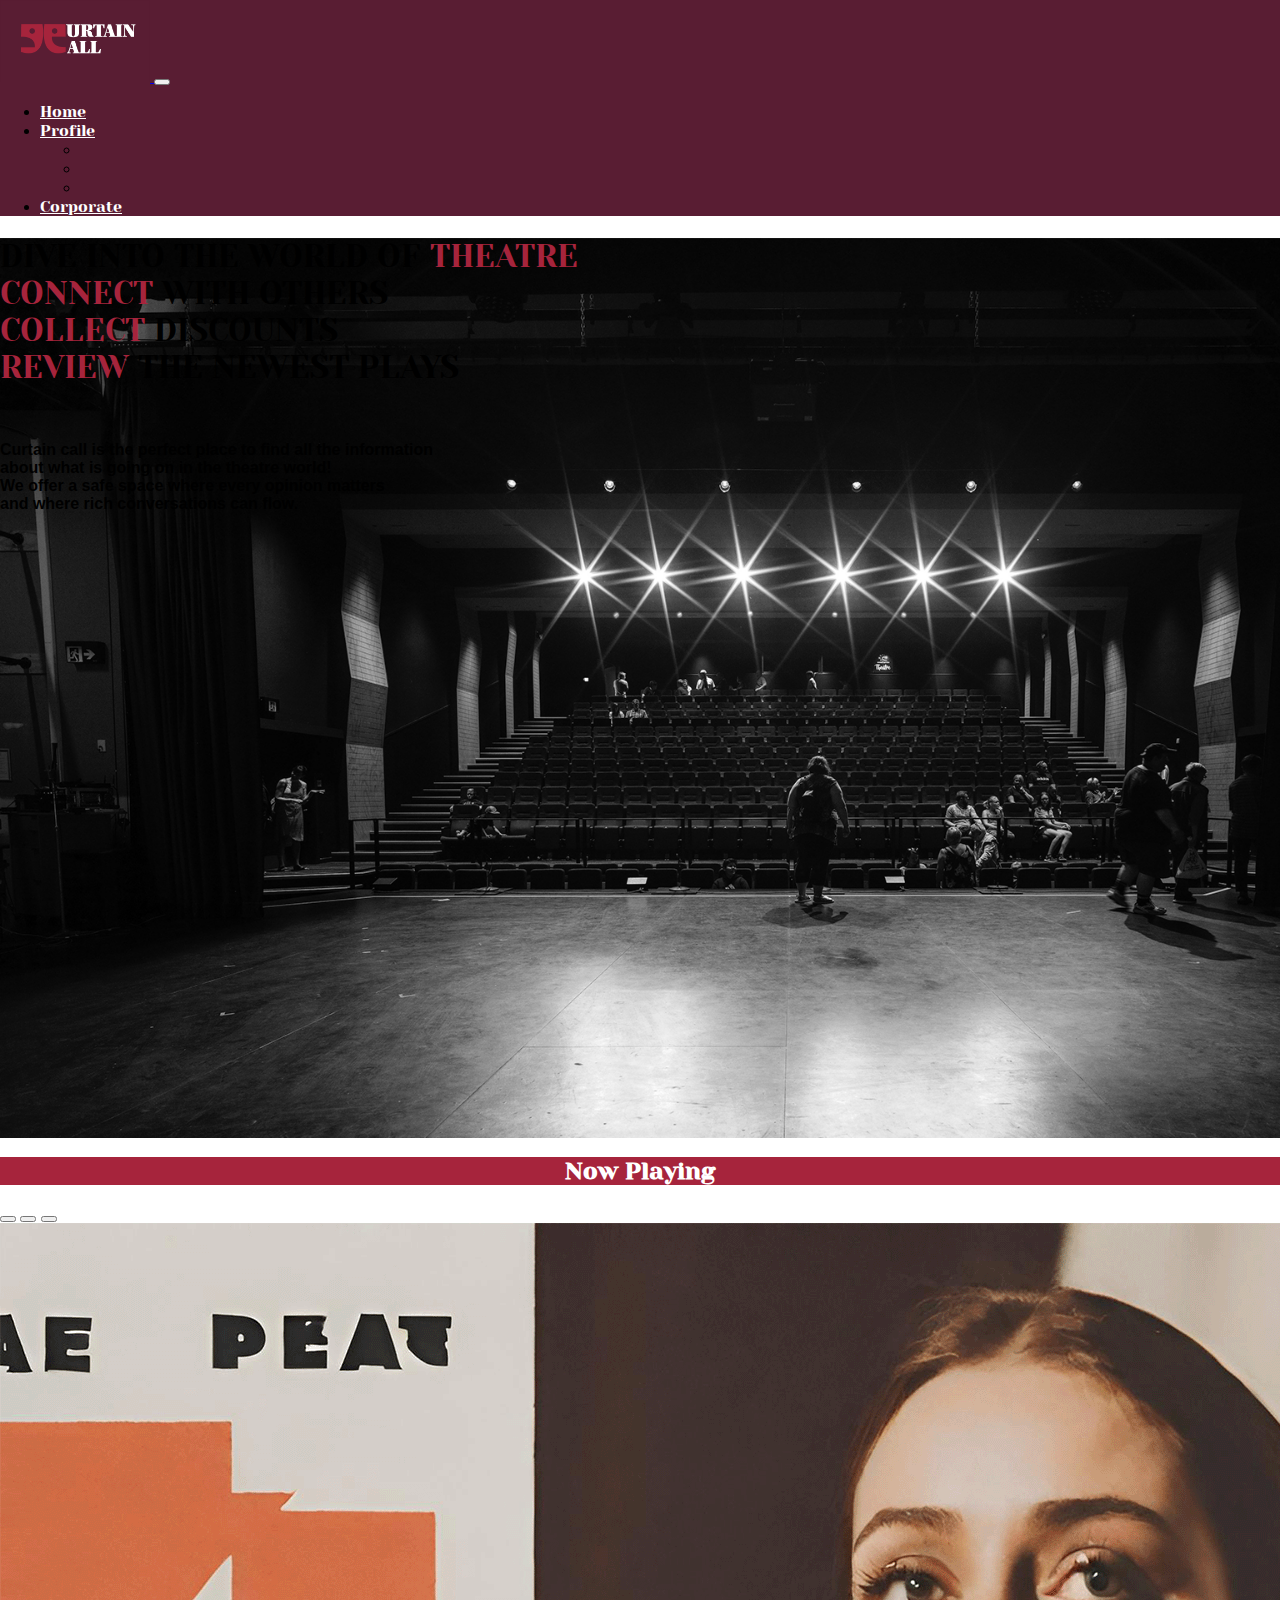
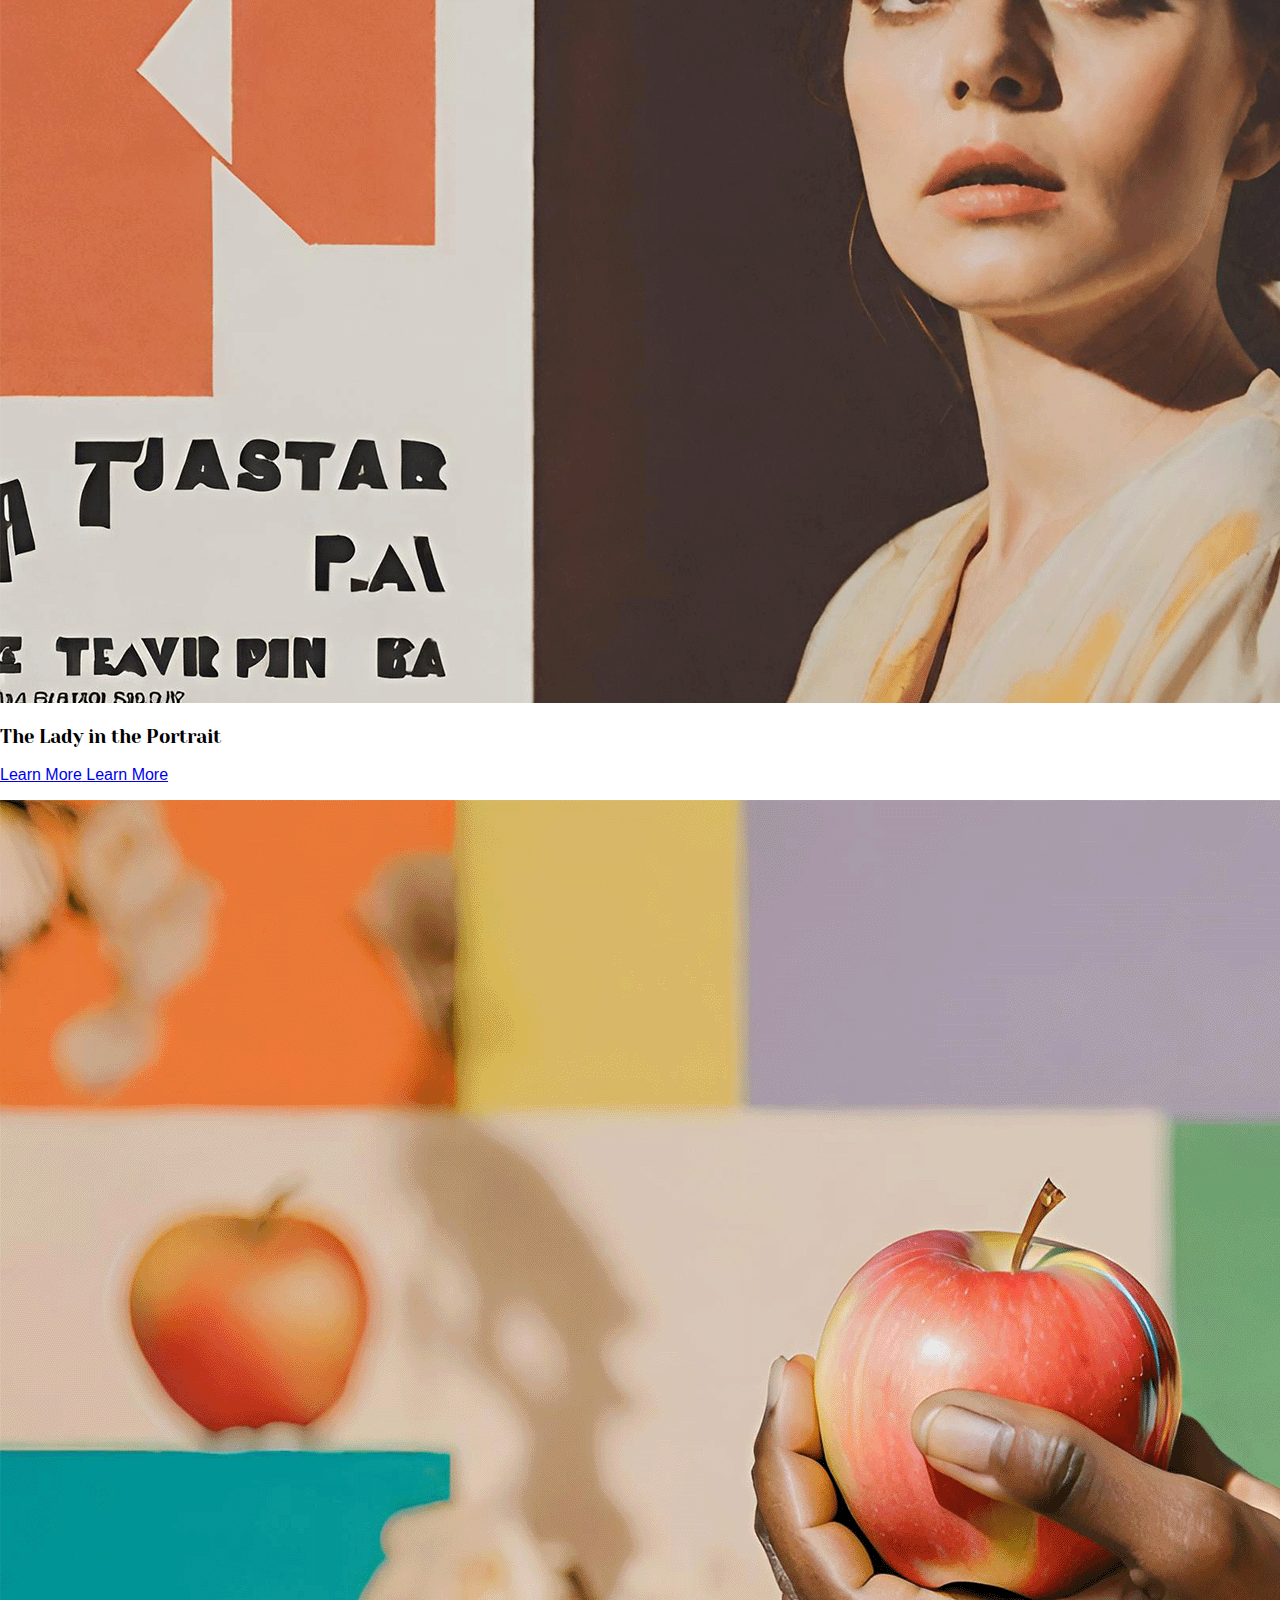
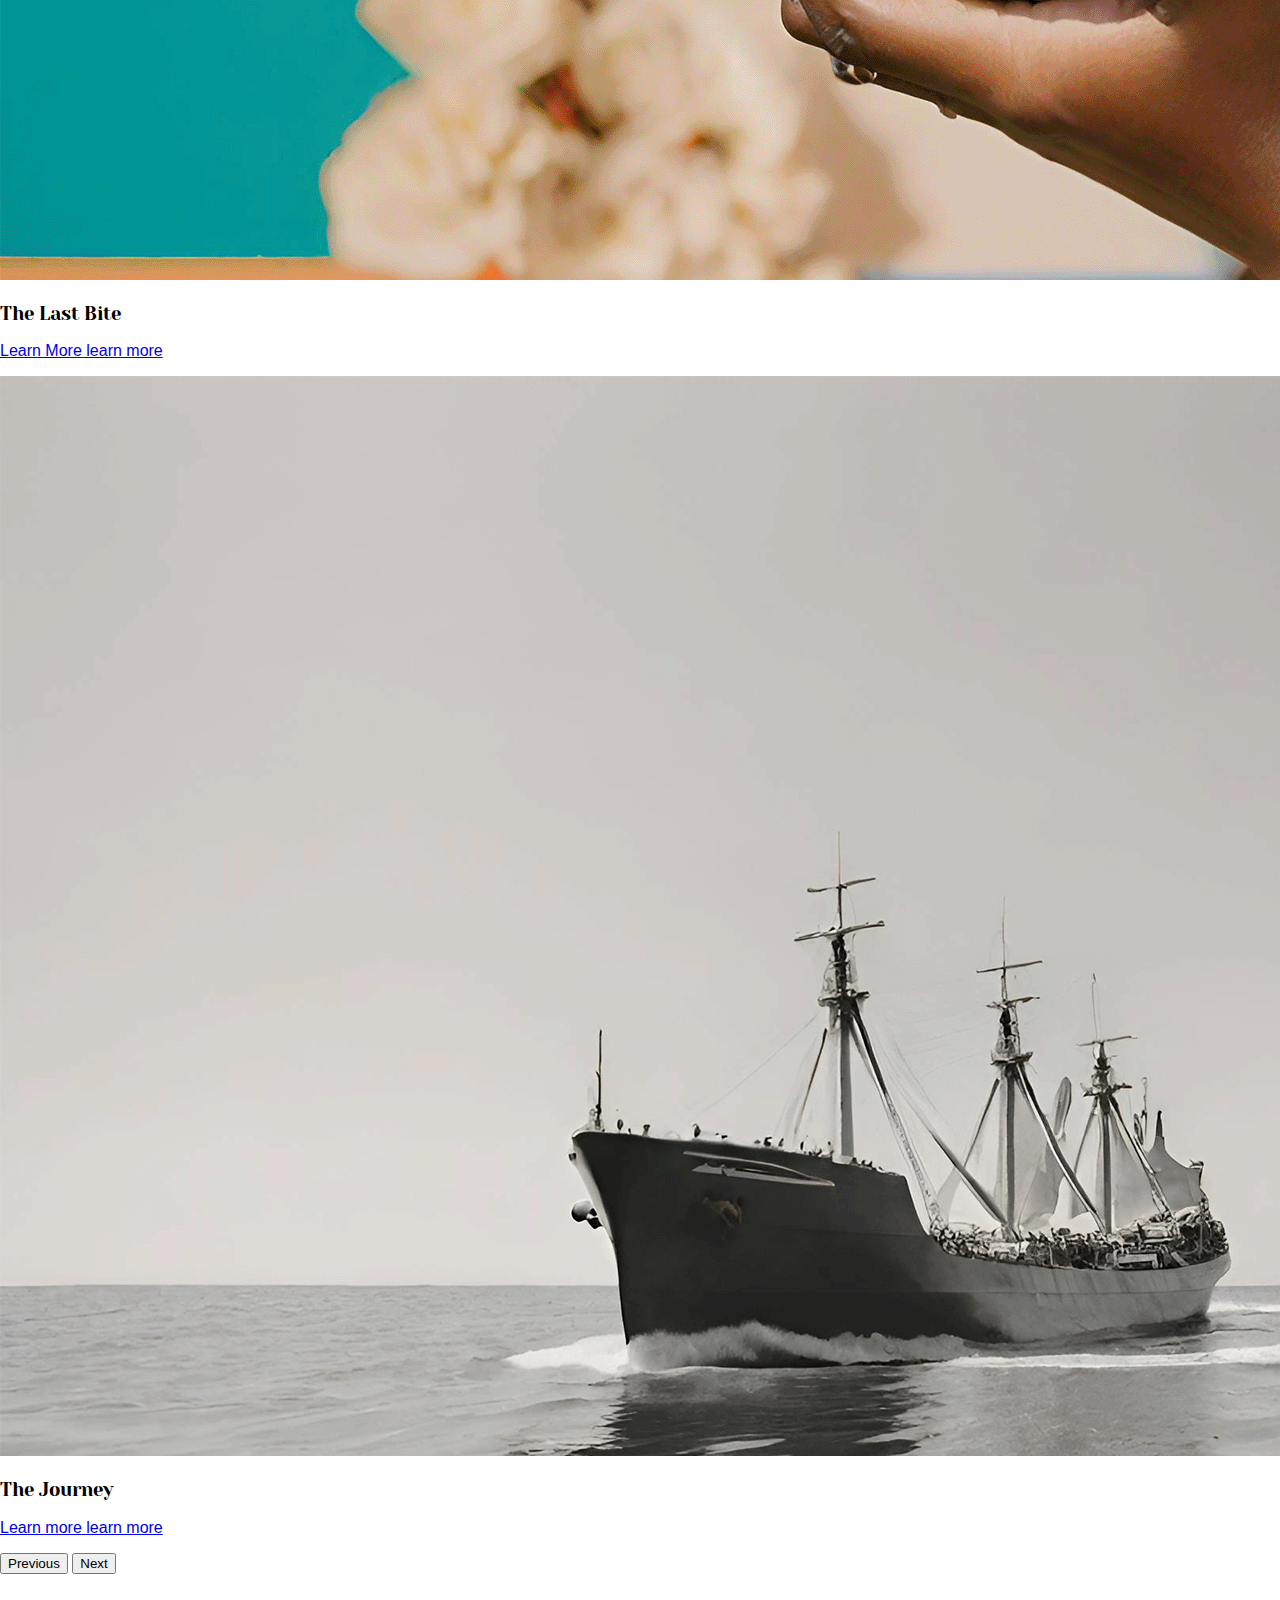
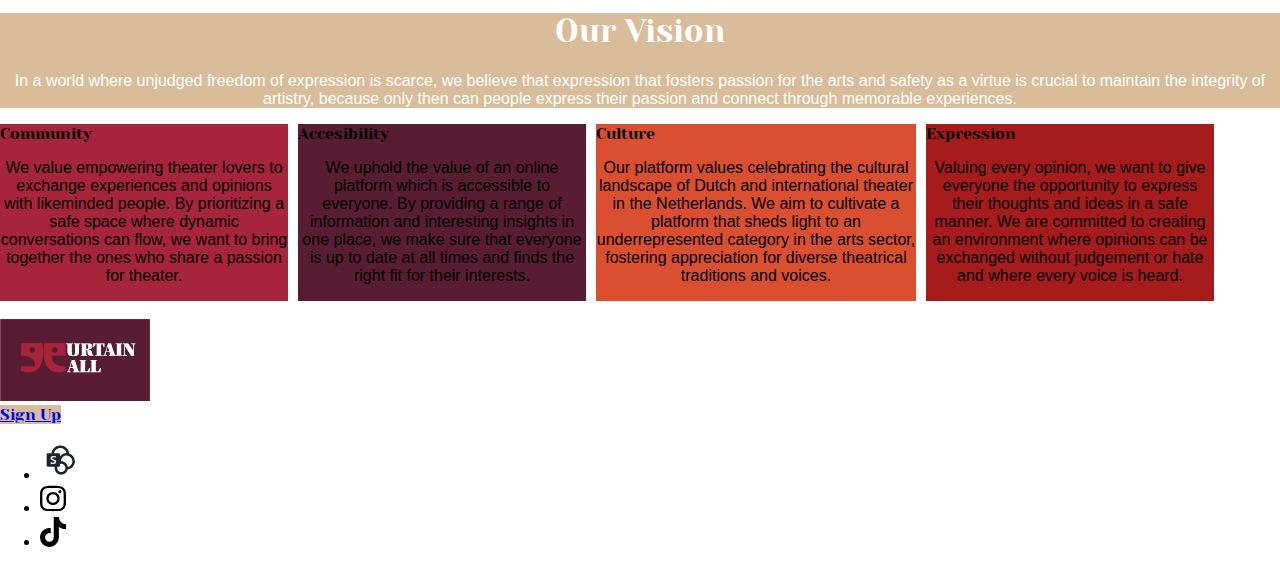
<file: index.html>
<!doctype html>
<html lang="en" class="h-100">
  <head>
    <meta charset="utf-8">
    <meta name="viewport" content="width=device-width, initial-scale=1">
	  
	 <!-- fond for headlines-->
	 	 <link rel="preconnect" href="https://fonts.googleapis.com">
		<link rel="preconnect" href="https://fonts.gstatic.com" crossorigin>
		<link href="https://fonts.googleapis.com/css2?family=Yeseva+One&display=swap" rel="stylesheet">

    <!-- Bootstrap CSS -->
    <link href="https://cdn.jsdelivr.net/npm/bootstrap@5.2.3/dist/css/bootstrap.min.css" rel="stylesheet" integrity="sha384-rbsA2VBKQhggwzxH7pPCaAqO46MgnOM80zW1RWuH61DGLwZJEdK2Kadq2F9CUG65" crossorigin="anonymous">

    <!-- Own Styles -->
    <link rel="stylesheet" href="css/styles.css">

    <!-- Bootstrap Javascript -->
    <script src="https://cdn.jsdelivr.net/npm/bootstrap@5.2.3/dist/js/bootstrap.bundle.min.js" integrity="sha384-kenU1KFdBIe4zVF0s0G1M5b4hcpxyD9F7jL+jjXkk+Q2h455rYXK/7HAuoJl+0I4" crossorigin="anonymous"></script>

    <title>Curtain Call &mdash; Landing Page</title>
	  
  </head>
  <body class="h-100 d-flex flex-column">

    <!-- start Navigation bar -->
    <nav class="navbar navbar-expand-lg navbar-light">
      <div class="container-fluid">
        <a class="navbar-brand" href= "index.html">
        <img src= "images/logobig.png" width="150" alt="Curtain Call Logo">
        </a>
        <button class="navbar-toggler" type="button" data-bs-toggle="collapse" data-bs-target="#navbarSupportedContent" aria-controls="navbarSupportedContent" aria-expanded="false" aria-label="Toggle navigation">
          <span class="navbar-toggler-icon"></span>
        </button>
        <div class="collapse navbar-collapse" id="navbarSupportedContent">
          <ul class="navbar-nav ms-auto mb-2 mb-lg-0">
            <li class="nav-item">
              <a class="nav-link active yeseva-one-regular colorwhite" aria-current="page" href="index.html">Home</a>
            </li>
			  <li class="nav-item dropdown">
          <a class="nav-link dropdown-toggle yeseva-one-regular colorwhite" href="profile.html" role="button" data-bs-toggle="dropdown" aria-expanded="false">
            Profile
          </a>
          <ul class="dropdown-menu">
            <li><a class="dropdown-item yeseva-one-regular color2" href="profile.html">Profile</a></li>
            <li><a class="dropdown-item yeseva-one-regular color2" href="chat.html">Chat</a></li>
			<li><a class="dropdown-item yeseva-one-regular color2" href= "informational.html">Now Playing</a></li>  
			   </ul>
        	</li>
            <li class="nav-item">
				<a class="nav-link yeseva-one-regular colorwhite" href="corporate.html">Corporate</a>
				
		    </li>
          </ul>
        </div>
      </div>
  </nav>
    <!-- End of navigation bar -->
	
	
	
   <!-- Start of hero section -->
    <header class="container-fluid text-light herosection">
    <div class="row h-100">
		
        <div class="col-md-10 col-lg-10 me-auto my-auto">
			<h1 class= "yeseva-one-regular textalignleft">   
	DIVE INTO THE WORLD OF <span style="color: #A6243C">THEATRE</span><br>
<span style="color: #A6243C">CONNECT</span> WITH OTHERS<br>
<span style="color: #A6243C">COLLECT</span> DISCOUNTS<br>
<span style="color: #A6243C">REVIEW</span> THE NEWEST PLAYS </h1>
<br>
			
<p class= "textalignleft textsize" > Curtain call is the perfect place to find all the information <br>
about what is going on in the theatre world!&nbsp;<br>
We offer a safe space where every opinion matters <br>
	and where rich conversations can flow.&nbsp;<br>
	<br></p>
      </div>
      </div>
    </header>

    <!-- End of hero section -->
	

	
	
	<div class="container backgroundcolor1">
		  <div class="row col-lg-12 col-12 align-content-between">
				  <h2 class="aclonica-h3 align-content-center yeseva-one-regular textcolorwhite textaligncenter textsize"> Now Playing </h2>
			  </div>
		  </div>
	
	 
    <!-- Start of carrousel, adapted from https://getbootstrap.com/docs/5.1/components/carousel/ -->
    <section class="container p-0">
      <div id="myCarousel" class="carousel slide" data-bs-ride="carousel">
        <div class="carousel-indicators">
          <button type="button" data-bs-target="#myCarousel" data-bs-slide-to="0" class="active" aria-current="true" aria-label="Slide 1"></button>
          <button type="button" data-bs-target="#myCarousel" data-bs-slide-to="1" aria-label="Slide 2"></button>
          <button type="button" data-bs-target="#myCarousel" data-bs-slide-to="2" aria-label="Slide 3"></button>
        </div>
        <div class="carousel-inner">
          <div class="carousel-item active">
            <img src="images/theatrecarrousel1.png" class="d-block mx-auto w-100" alt="The Lady in the Portrait">
            <div class="carousel-caption">
              <h3 class="d-none d-md-block yeseva-one-regular">The Lady in the Portrait&nbsp;</h3>
              <p>
                <a href= "informational.html" class="btn btn-outline-light my-md-2">Learn More<span class="d-inline d-md-none"> Learn More</span></a>
              </p>
            </div>
          </div>
          <div class="carousel-item">
            <img src= "images/theatercarousel2.png" class="d-block mx-auto w-100" alt="The Last Bite">
            <div class="carousel-caption">
              <h3 class="d-none d-md-block yeseva-one-regular">The Last Bite</h3>
              <p>
                <a href= "informational.html" class="btn btn-outline-light my-md-2">Learn More<span class="d-inline d-md-none"> learn more</span></a>
              </p>
            </div>
          </div>
          <div class="carousel-item">
            <img src= "images/theatercarousel3.png" class="d-block mx-auto w-100" alt="The Journey">
            <div class="carousel-caption">
              <h3 class="d-none d-md-block yeseva-one-regular">The Journey</h3>
              <p>
                <a href= "informational.html" class="btn btn-outline-light my-md-2">Learn more<span class="d-inline d-md-none"> learn more</span></a>
              </p>
            </div>
          </div>
        </div>
        <button class="carousel-control-prev" type="button" data-bs-target="#myCarousel" data-bs-slide="prev">
          <span class="carousel-control-prev-icon" aria-hidden="true"></span>
          <span class="visually-hidden">Previous</span>
        </button>
        <button class="carousel-control-next" type="button" data-bs-target="#myCarousel" data-bs-slide="next">
          <span class="carousel-control-next-icon" aria-hidden="true"></span>
          <span class="visually-hidden">Next</span>
        </button>
      </div>
    </section>
    <!-- End of carrousel -->

	<br>
	
	
<!-- start of vision -->
	<main class="container col-lg-12 col-md-12 col-12">
  <div class="p-4 p-md-5 mb-4 rounded custom-container-bg backgroundcolor3">
    <div class="col-md-8 mx-auto">
      <h1 class="display-4 custom-text-color yeseva-one-regular centretext textcolorwhite">Our Vision</h1>
      <p class="lead my-3 centretext textcolorwhite">In a world where unjudged freedom of expression is scarce, we believe that expression that fosters passion for the arts and safety as a virtue is crucial to maintain the integrity of artistry, because only then can people express their passion and connect through memorable experiences. </p>
    </div>
  </div>
			  
<!-- end of vision -->			  
			  
	
	
<!-- start of Values -->
		
<div class= "row mx-auto">
<div class ="card-container mx-auto">	
<div class="card text-bg-primary mb-3 backgroundcolor1" style="max-width: 18rem;">
  <div class="card-header yeseva-one-regular backgroundcolor1">Community</div>
  <div class="card-body backgroundcolor1">
    <p class="card-text centretext">We value empowering theater lovers to exchange experiences and opinions with likeminded people. By prioritizing a safe space where dynamic conversations can flow, we want to bring together the ones who share a passion for theater.</p>
	</div>
</div>
<div class="card text-bg-secondary mb-3 backgroundcolor2" style="max-width: 18rem;">
  <div class="card-header yeseva-one-regular backgroundcolor2">Accesibility</div>
  <div class="card-body backgroundcolor2">
    <p class="card-text centretext">We uphold the value of an online platform which is accessible to everyone. By providing a range of information and interesting insights in one place, we make sure that everyone is up to date at all times and finds the right fit for their interests.</p>
  </div>
</div>
<div class="card text-bg-success mb-3 backgroundcolor4" style="max-width: 20rem;">
  <div class="card-header yeseva-one-regular backgroundcolor4">Culture</div>
  <div class="card-body backgroundcolor4">
    <p class="card-text centretext">Our platform values celebrating the cultural landscape of Dutch and international theater in the Netherlands. We aim to cultivate a platform that sheds light to an underrepresented category in the arts sector, fostering appreciation for diverse theatrical traditions and voices.</p>
  </div>
</div>
<div class="card text-bg-danger mb-3 backgroundcolor5" style="max-width: 18rem;">
  <div class="card-header yeseva-one-regular backgroundcolor5">Expression</div>
  <div class="card-body backgroundcolor5">
    <p class="card-text centretext">Valuing every opinion, we want to give everyone the opportunity to express their thoughts and ideas in a safe manner. We are committed to creating an environment where opinions can be exchanged without judgement or hate and where every voice is heard.</p>
  </div>
	</div>
		</div>
	</div>
<!-- end of values-->


<br>
		</main>
		
<!-- A footer with socials -->
    <footer class="shadow-lg mt-auto py-4 bg-body footercolor container-fluid">
      <div class="container d-flex justify-content-between align-items-center">
       	 <img src= "images/logobig.png" width="150" alt="Curtain Call Logo">
	
			<div class="d-grid gap-2 d-md-flex signupbutton">
			<a href="profile.html" class="btn btn-secondary backgroundcolor3 yeseva-one-regular" tabindex="-1" role="button">Sign Up</a>
				</div>
				
        <ul class="list-unstyled d-flex align-items-center opacity-100">

          <li>
            <a href="https://edubuas.sharepoint.com/:u:/r/teams/BrandDevelopment63/SitePages/CollabHome.aspx?csf=1&web=1&share=EftxpCf3oV5Lsox6G2ebNEUBhnBgPvCFmPnzCgObrO5xLg&e=sQX7Iv" target="_blank">
              <img class="m-2" src= "images/sharepoint.svg" alt="Follow us on YouTube" width="40">
            </a>
          </li>
          <li>
            <a href="https://www.instagram.com/curtaincall_web?igsh=MThmZjIyaHlqbmw3aw%3D%3D&utm_source=qr" target="_blank">
              <img class="m-2" src="images/instagram.svg" alt="Follow us on Instagram" width="26">
            </a>
          </li>
          <li>
            <a href="https://www.tiktok.com/@curtaincall_web?_t=8l24Fewoeye&_r=1" target="_blank">
              <img class="m-2" src="images/tiktok.svg" alt="Follow us on TikTok" width="26">
            </a>
          </li>
        </ul>
      </div>
    </footer>
    <!-- End of the footer -->
	
	</body>
</html>
</file>
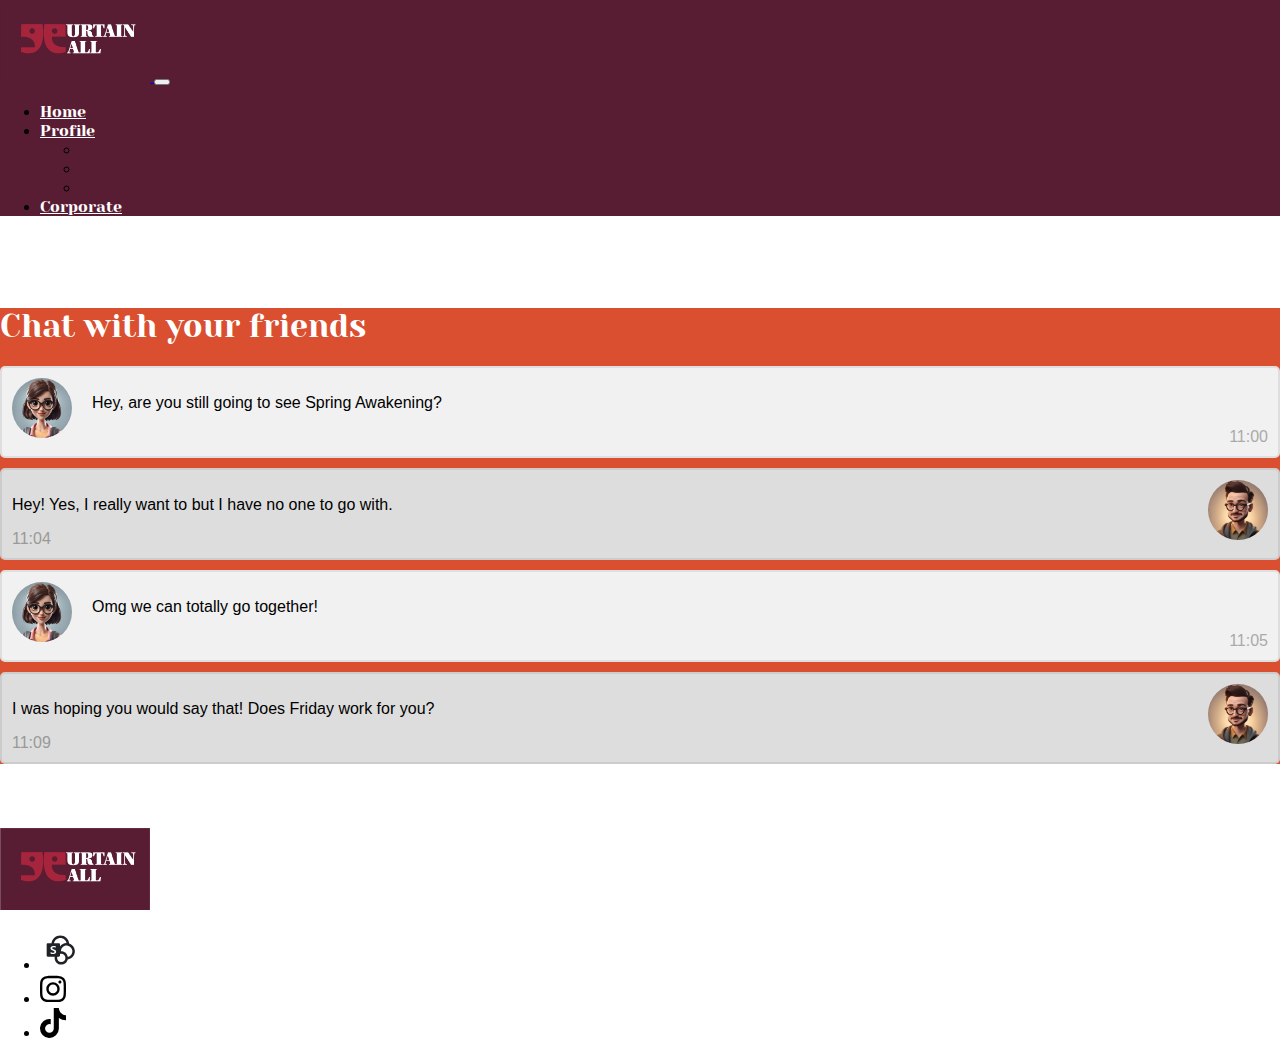
<file: chat.html>
<!doctype html>
<html lang="en" class="h-100">
  <head>
    <meta charset="utf-8">
    <meta name="viewport" content="width=device-width, initial-scale=1">

    <!-- Bootstrap CSS -->
    <link href="https://cdn.jsdelivr.net/npm/bootstrap@5.2.3/dist/css/bootstrap.min.css" rel="stylesheet" integrity="sha384-rbsA2VBKQhggwzxH7pPCaAqO46MgnOM80zW1RWuH61DGLwZJEdK2Kadq2F9CUG65" crossorigin="anonymous">

    <!-- Own Styles -->
    <link rel="stylesheet" href="css/styles.css">
	  
	<!-- fond for headlines-->
	 	 <link rel="preconnect" href="https://fonts.googleapis.com">
		<link rel="preconnect" href="https://fonts.gstatic.com" crossorigin>
		<link href="https://fonts.googleapis.com/css2?family=Yeseva+One&display=swap" rel="stylesheet">  

    <!-- Bootstrap Javascript -->
    <script src="https://cdn.jsdelivr.net/npm/bootstrap@5.2.3/dist/js/bootstrap.bundle.min.js" integrity="sha384-kenU1KFdBIe4zVF0s0G1M5b4hcpxyD9F7jL+jjXkk+Q2h455rYXK/7HAuoJl+0I4" crossorigin="anonymous"></script>

    <title>Chat</title>

    <!-- Google Analytics code goes just below here (check PRJ4 Guide for details) -->

    <!-- End of Google Analytics code -->

  </head>
  <body class="h-100 d-flex flex-column">

 <!-- start Navigation bar -->
    <nav class="navbar navbar-expand-lg navbar-light">
      <div class="container-fluid">
        <a class="navbar-brand" href= "index.html">
        <img src= "images/logobig.png" width="150" alt="Curtain Call Logo">
        </a>
        <button class="navbar-toggler" type="button" data-bs-toggle="collapse" data-bs-target="#navbarSupportedContent" aria-controls="navbarSupportedContent" aria-expanded="false" aria-label="Toggle navigation">
          <span class="navbar-toggler-icon"></span>
        </button>
        <div class="collapse navbar-collapse" id="navbarSupportedContent">
          <ul class="navbar-nav ms-auto mb-2 mb-lg-0">
            <li class="nav-item">
              <a class="nav-link active yeseva-one-regular colorwhite" aria-current="page" href="index.html">Home</a>
            </li>
			  <li class="nav-item dropdown">
          <a class="nav-link dropdown-toggle yeseva-one-regular colorwhite" href="profile.html" role="button" data-bs-toggle="dropdown" aria-expanded="false">
            Profile
          </a>
          <ul class="dropdown-menu">
            <li><a class="dropdown-item yeseva-one-regular color2" href="profile.html">Profile</a></li>
            <li><a class="dropdown-item yeseva-one-regular color2" href="chat.html">Chat</a></li>
			<li><a class="dropdown-item yeseva-one-regular color2" href= "informational.html">Now Playing</a></li>  
			   </ul>
        	</li>
            <li class="nav-item">
				<a class="nav-link yeseva-one-regular colorwhite" href="corporate.html">Corporate</a>
				
		    </li>
          </ul>
        </div>
      </div>
  </nav>
    <!-- End of navigation bar -->
	  
	
	<br>
	<br>
	<br>
	
	<!-- start column -->
	
	<main class="container-fluid col-lg-12 col-md-12 col-12">
  <div class="p-4 p-md-5 mb-4 rounded custom-container-bg backgroundcolor4">
    <div class="col-md-8 px-0 align-self-md-center align-content-lg-center">
      <h1 class="display-4 yeseva-one-regular textcolorwhite">Chat with your friends</h1>
      
		<div class="chatcontainer">
  <img src= "images/avatar 1.jpeg" alt="Avatargirl">
  <p>Hey, are you still going to see Spring Awakening?</p>
  <span class="time-right">11:00</span>
</div>

<div class="chatcontainer darker">
  <img src= "images/avatar 2.jpeg" alt="Avatarboy" class="right">
  <p>Hey! Yes, I really want to but I have no one to go with.</p>
  <span class="time-left">11:04</span>
</div>

<div class="chatcontainer">
  <img src= "images/avatar 1.jpeg" alt="Avatargirl">
  <p>Omg we can totally go together! </p>
  <span class="time-right">11:05</span>
</div>

<div class="chatcontainer darker">
  <img src="images/avatar 2.jpeg" alt="Avatarboy" class="right">
  <p>I was hoping you would say that! Does Friday work for you?</p>
  <span class="time-left">11:09</span>
</div>
    </div>
  </div>
	  </main>
		
	<!-- end column -->
	
	<br>
	<br>
	<br>
  <!-- A footer with socials -->
    <footer class="shadow-lg mt-auto py-4 bg-body footercolor container-fluid">
      <div class="container d-flex justify-content-between align-items-center">
       	 <img src= "images/logobig.png" width="150" alt="Curtain Call Logo">
	
				
        <ul class="list-unstyled d-flex align-items-center opacity-100">

          <li>
            <a href="https://edubuas.sharepoint.com/:u:/r/teams/BrandDevelopment63/SitePages/CollabHome.aspx?csf=1&web=1&share=EftxpCf3oV5Lsox6G2ebNEUBhnBgPvCFmPnzCgObrO5xLg&e=sQX7Iv" target="_blank">
              <img class="m-2" src= "images/sharepoint.svg" alt="Follow us on YouTube" width="40">
            </a>
          </li>
          <li>
            <a href="https://www.instagram.com/curtaincall_web?igsh=MThmZjIyaHlqbmw3aw%3D%3D&utm_source=qr" target="_blank">
              <img class="m-2" src="images/instagram.svg" alt="Follow us on Instagram" width="26">
            </a>
          </li>
          <li>
            <a href="https://www.tiktok.com/@curtaincall_web?_t=8l24Fewoeye&_r=1" target="_blank">
              <img class="m-2" src="images/tiktok.svg" alt="Follow us on TikTok" width="26">
            </a>
          </li>
        </ul>
      </div>
    </footer>
    <!-- End of the footer -->

  </body>
</html>
</file>
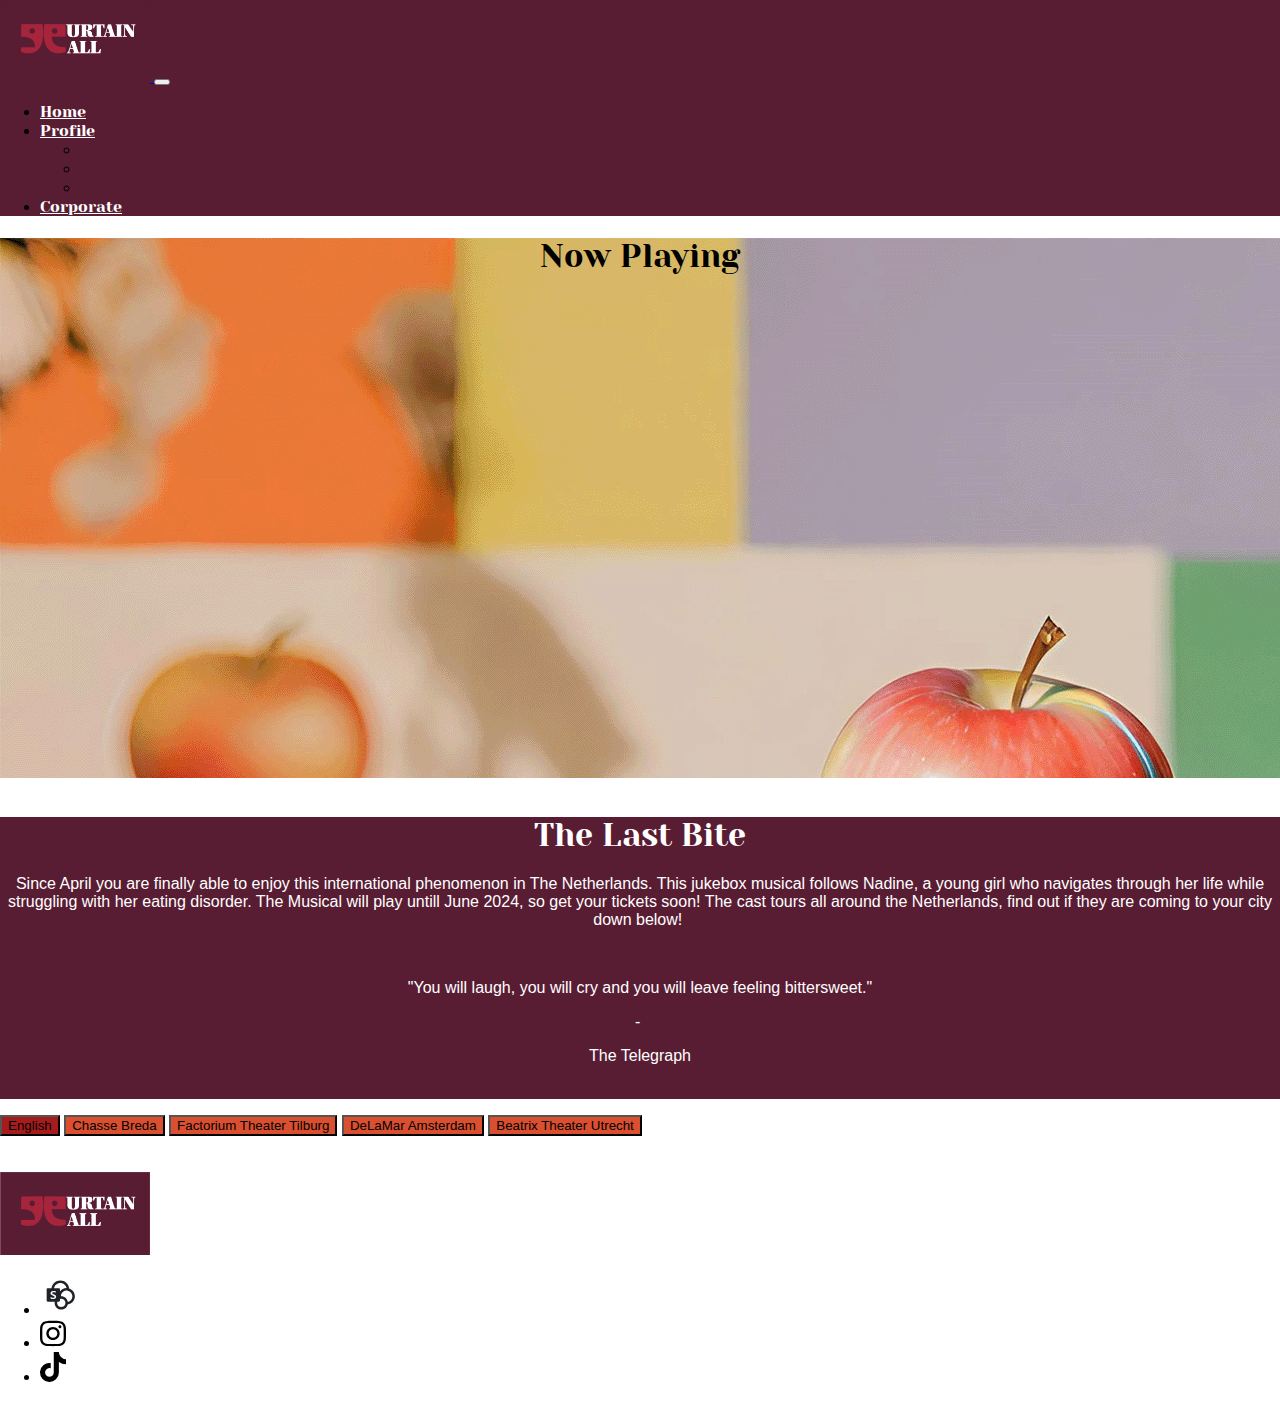
<file: informational.html>
<!doctype html>
<html lang="en" class="h-100">
  <head>
    <meta charset="utf-8">
    <meta name="viewport" content="width=device-width, initial-scale=1">

    <!-- Bootstrap CSS -->
    <link href="https://cdn.jsdelivr.net/npm/bootstrap@5.2.3/dist/css/bootstrap.min.css" rel="stylesheet" integrity="sha384-rbsA2VBKQhggwzxH7pPCaAqO46MgnOM80zW1RWuH61DGLwZJEdK2Kadq2F9CUG65" crossorigin="anonymous">

    <!-- Own Styles -->
    <link rel="stylesheet" href="css/styles.css">
	  
	<!-- fond for headlines-->
	 	 <link rel="preconnect" href="https://fonts.googleapis.com">
		<link rel="preconnect" href="https://fonts.gstatic.com" crossorigin>
		<link href="https://fonts.googleapis.com/css2?family=Yeseva+One&display=swap" rel="stylesheet">
  

    <!-- Bootstrap Javascript -->
    <script src="https://cdn.jsdelivr.net/npm/bootstrap@5.2.3/dist/js/bootstrap.bundle.min.js" integrity="sha384-kenU1KFdBIe4zVF0s0G1M5b4hcpxyD9F7jL+jjXkk+Q2h455rYXK/7HAuoJl+0I4" crossorigin="anonymous"></script>

    <title>Now Playing Information</title>

    <!-- Google Analytics code goes just below here (check PRJ4 Guide for details) -->

    <!-- End of Google Analytics code -->

  </head>
  <body class="h-100 d-flex flex-column">

      <!-- start Navigation bar -->
    <nav class="navbar navbar-expand-lg navbar-light">
      <div class="container-fluid">
        <a class="navbar-brand" href= "index.html">
        <img src= "images/logobig.png" width="150" alt="Curtain Call Logo">
        </a>
        <button class="navbar-toggler" type="button" data-bs-toggle="collapse" data-bs-target="#navbarSupportedContent" aria-controls="navbarSupportedContent" aria-expanded="false" aria-label="Toggle navigation">
          <span class="navbar-toggler-icon"></span>
        </button>
        <div class="collapse navbar-collapse" id="navbarSupportedContent">
          <ul class="navbar-nav ms-auto mb-2 mb-lg-0">
            <li class="nav-item">
              <a class="nav-link active yeseva-one-regular colorwhite" aria-current="page" href="index.html">Home</a>
            </li>
			  <li class="nav-item dropdown">
          <a class="nav-link dropdown-toggle yeseva-one-regular colorwhite" href="profile.html" role="button" data-bs-toggle="dropdown" aria-expanded="false">
            Profile
          </a>
          <ul class="dropdown-menu">
            <li><a class="dropdown-item yeseva-one-regular color2" href="profile.html">Profile</a></li>
            <li><a class="dropdown-item yeseva-one-regular color2" href="chat.html">Chat</a></li>
			<li><a class="dropdown-item yeseva-one-regular color2" href= "informational.html">Now Playing</a></li>  
			   </ul>
        	</li>
            <li class="nav-item">
				<a class="nav-link yeseva-one-regular colorwhite" href="corporate.html">Corporate</a>
				
		    </li>
          </ul>
        </div>
      </div>
  </nav>
    <!-- End of navigation bar -->
	  

    <!-- Start of section adapted from https://getbootstrap.com/docs/5.1/examples/album/ -->
    <header class="container-fluid text-light herosection-information">
      <div class="row h-100">
        <div class="col-md-8 col-lg-6 me-auto my-auto">
          <h1 class="display-3 yeseva-one-regular">Now Playing</h1>
          <p class="lead"> </p>
        </div>
      </div>
    </header>
    <!-- End of hero section -->
	  
	  <br>
	  
	  <!-- start information section -->
	 
	<main class="container-fluid col-lg-12 col-md-12 col-12">
  <div class="p-4 p-md-5 mb-4 rounded custom-container-bg backgroundcolor2">
    <div class="col-md-8 mx-auto">
      <h1 class="display-4 custom-text-color yeseva-one-regular centretext textcolorwhite">The Last Bite</h1>
      <p class="lead my-3 centretext textcolorwhite"> Since April you are finally able to enjoy this international phenomenon in The Netherlands. This jukebox musical follows Nadine, a young girl who navigates through her life while struggling with her eating disorder. The Musical will play untill June 2024, so get your tickets soon! The cast tours all around the Netherlands, find out if they are coming to your city down below!&nbsp;</p>
      <p class="lead my-3 centretext textcolorwhite lead fst-italic">&nbsp;</p>
      <p class="lead my-3 centretext textcolorwhite lead fst-italic">"You will laugh, you will cry and you will leave feeling bittersweet."</p>
<p class="lead my-3 centretext textcolorwhite lead fst-italic">-&nbsp;</p>
<p class="lead my-3 centretext textcolorwhite"> The Telegraph </p>
<p class="lead my-3">&nbsp;</p>
    </div>
  </div>
	  </main>	
			    
	  <!-- end information section -->
	  
		<div class="d-grid gap-2 d-md-flex justify-content-md-start mx-auto">
		<button class="btn btn-primary me-md-2 backgroundcolor5"> English</button>
		<button class="btn btn-secondary me-md-2 backgroundcolor4">Chasse Breda</button>
		<button class="btn btn-secondary me-md-2 backgroundcolor4">Factorium Theater Tilburg</button>
		<button class="btn btn-secondary me-md-2 backgroundcolor4">DeLaMar Amsterdam</button>
		<button class="btn btn-secondary me-md-2 backgroundcolor4">Beatrix Theater Utrecht</button>
	</div>
	  
		
	  
	  <br>
	  <br>
	
    <!-- A footer with socials -->
    <footer class="shadow-lg mt-auto py-4 bg-body footercolor container-fluid">
      <div class="container d-flex justify-content-between align-items-center">
       	 <img src= "images/logobig.png" width="150" alt="Curtain Call Logo">

				
        <ul class="list-unstyled d-flex align-items-center opacity-100">

          <li>
            <a href="https://edubuas.sharepoint.com/:u:/r/teams/BrandDevelopment63/SitePages/CollabHome.aspx?csf=1&web=1&share=EftxpCf3oV5Lsox6G2ebNEUBhnBgPvCFmPnzCgObrO5xLg&e=sQX7Iv" target="_blank">
              <img class="m-2" src= "images/sharepoint.svg" alt="Follow us on YouTube" width="40">
            </a>
          </li>
          <li>
            <a href="https://www.instagram.com/curtaincall_web?igsh=MThmZjIyaHlqbmw3aw%3D%3D&utm_source=qr" target="_blank">
              <img class="m-2" src="images/instagram.svg" alt="Follow us on Instagram" width="26">
            </a>
          </li>
          <li>
            <a href="https://www.tiktok.com/@curtaincall_web?_t=8l24Fewoeye&_r=1" target="_blank">
              <img class="m-2" src="images/tiktok.svg" alt="Follow us on TikTok" width="26">
            </a>
          </li>
        </ul>
      </div>
    </footer>
    <!-- End of the footer -->

  </body>
</html>
</file>
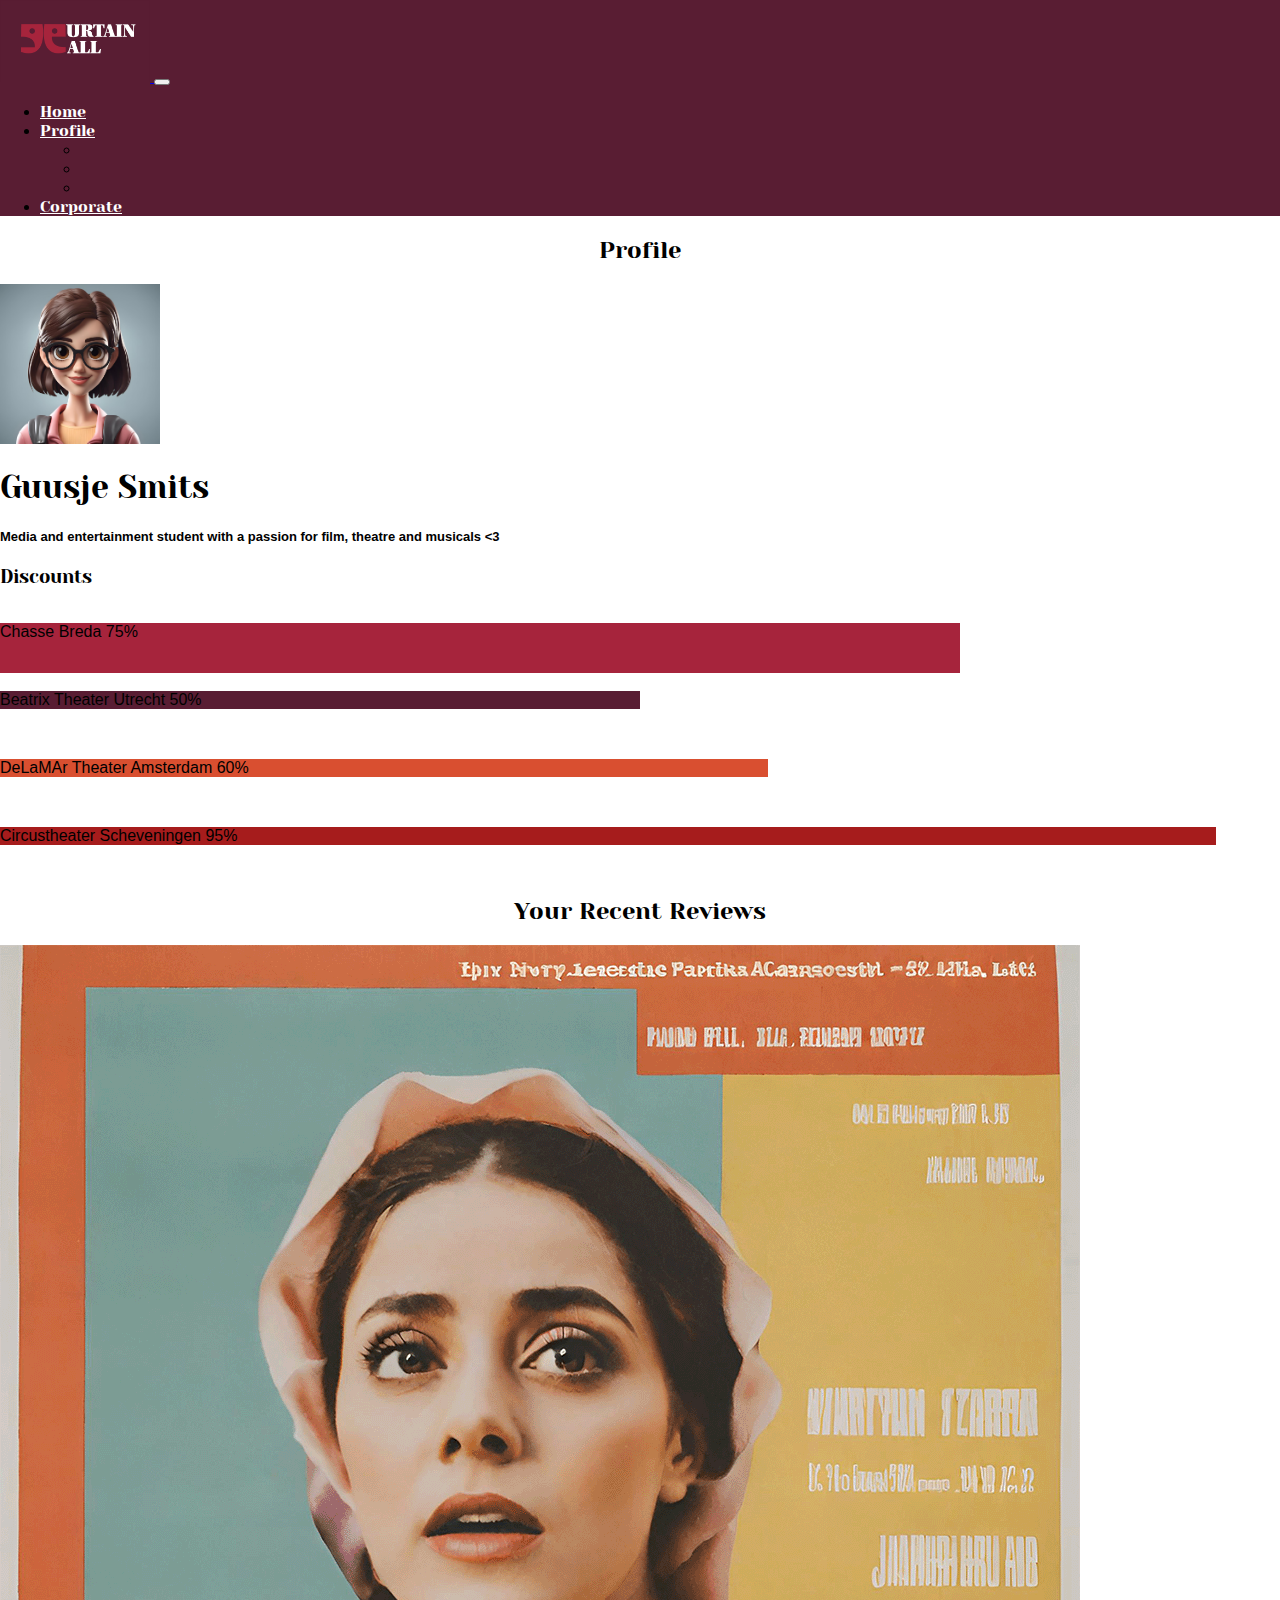
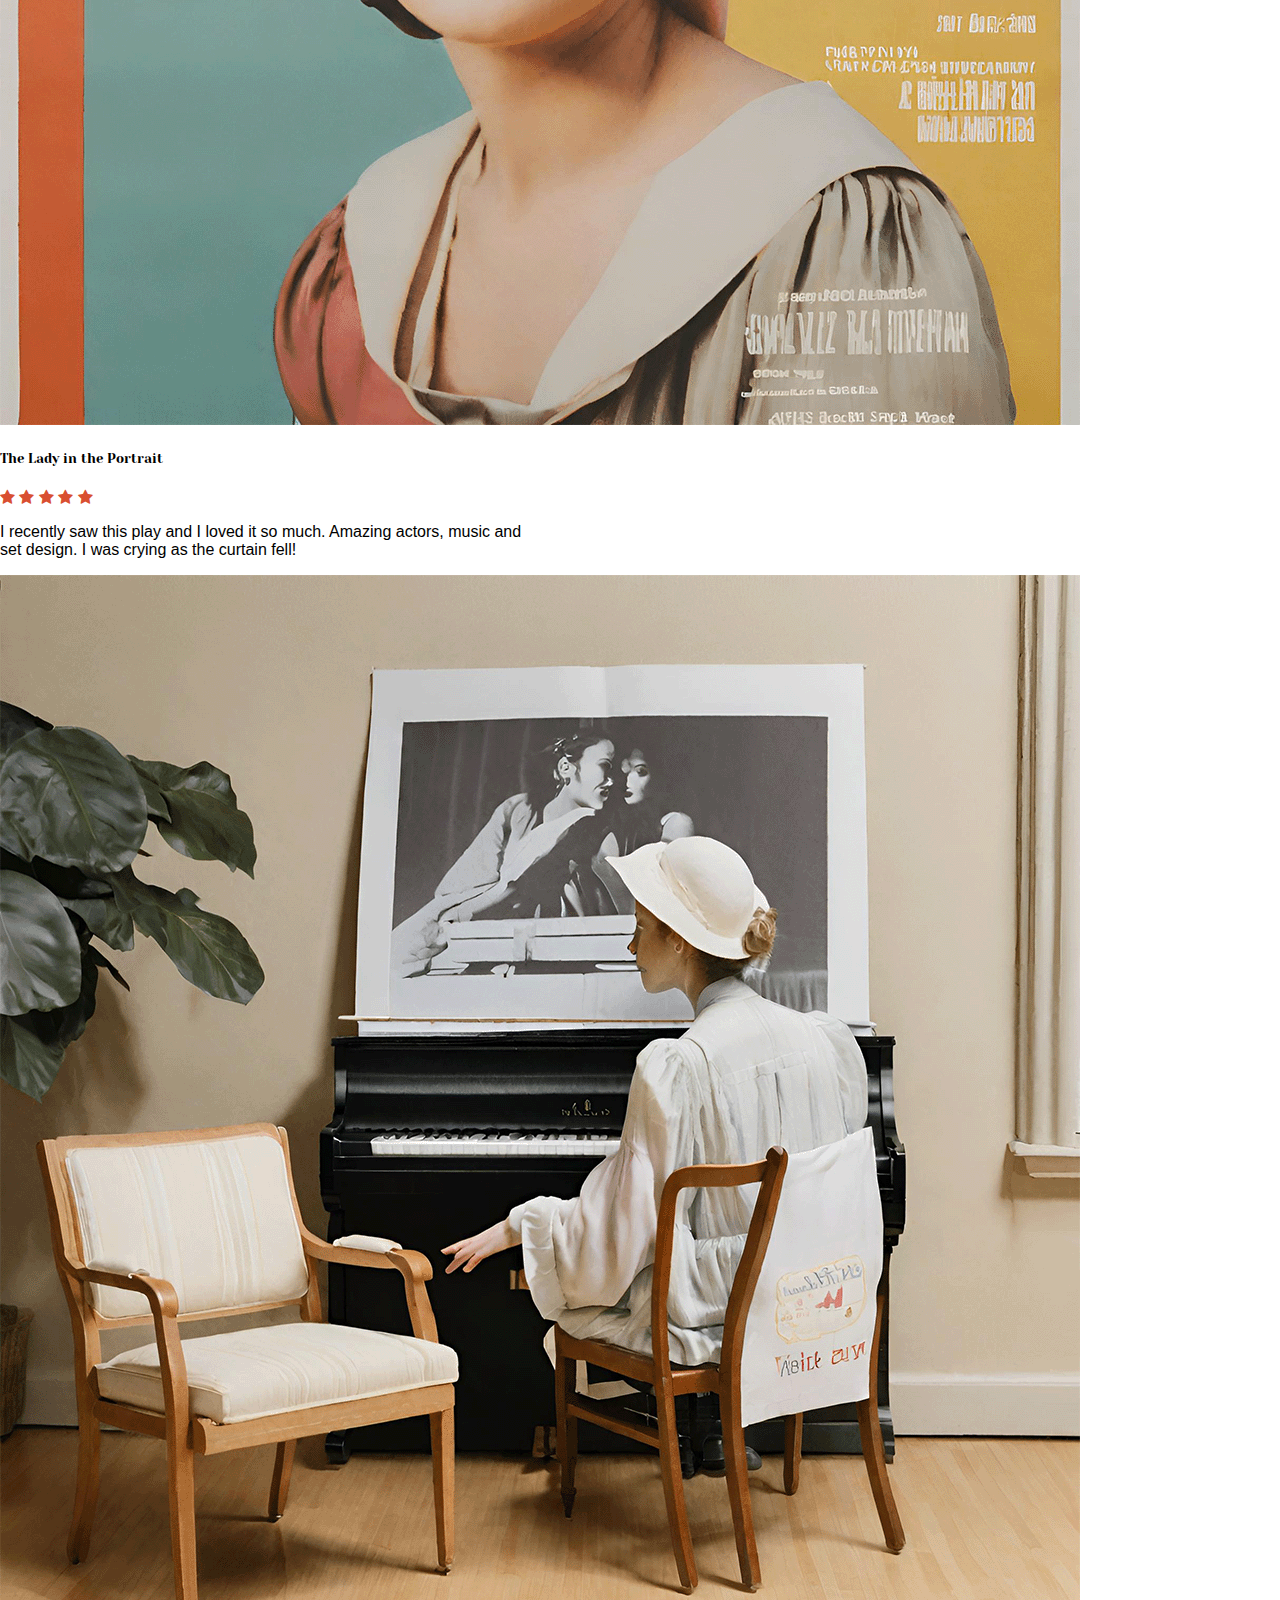
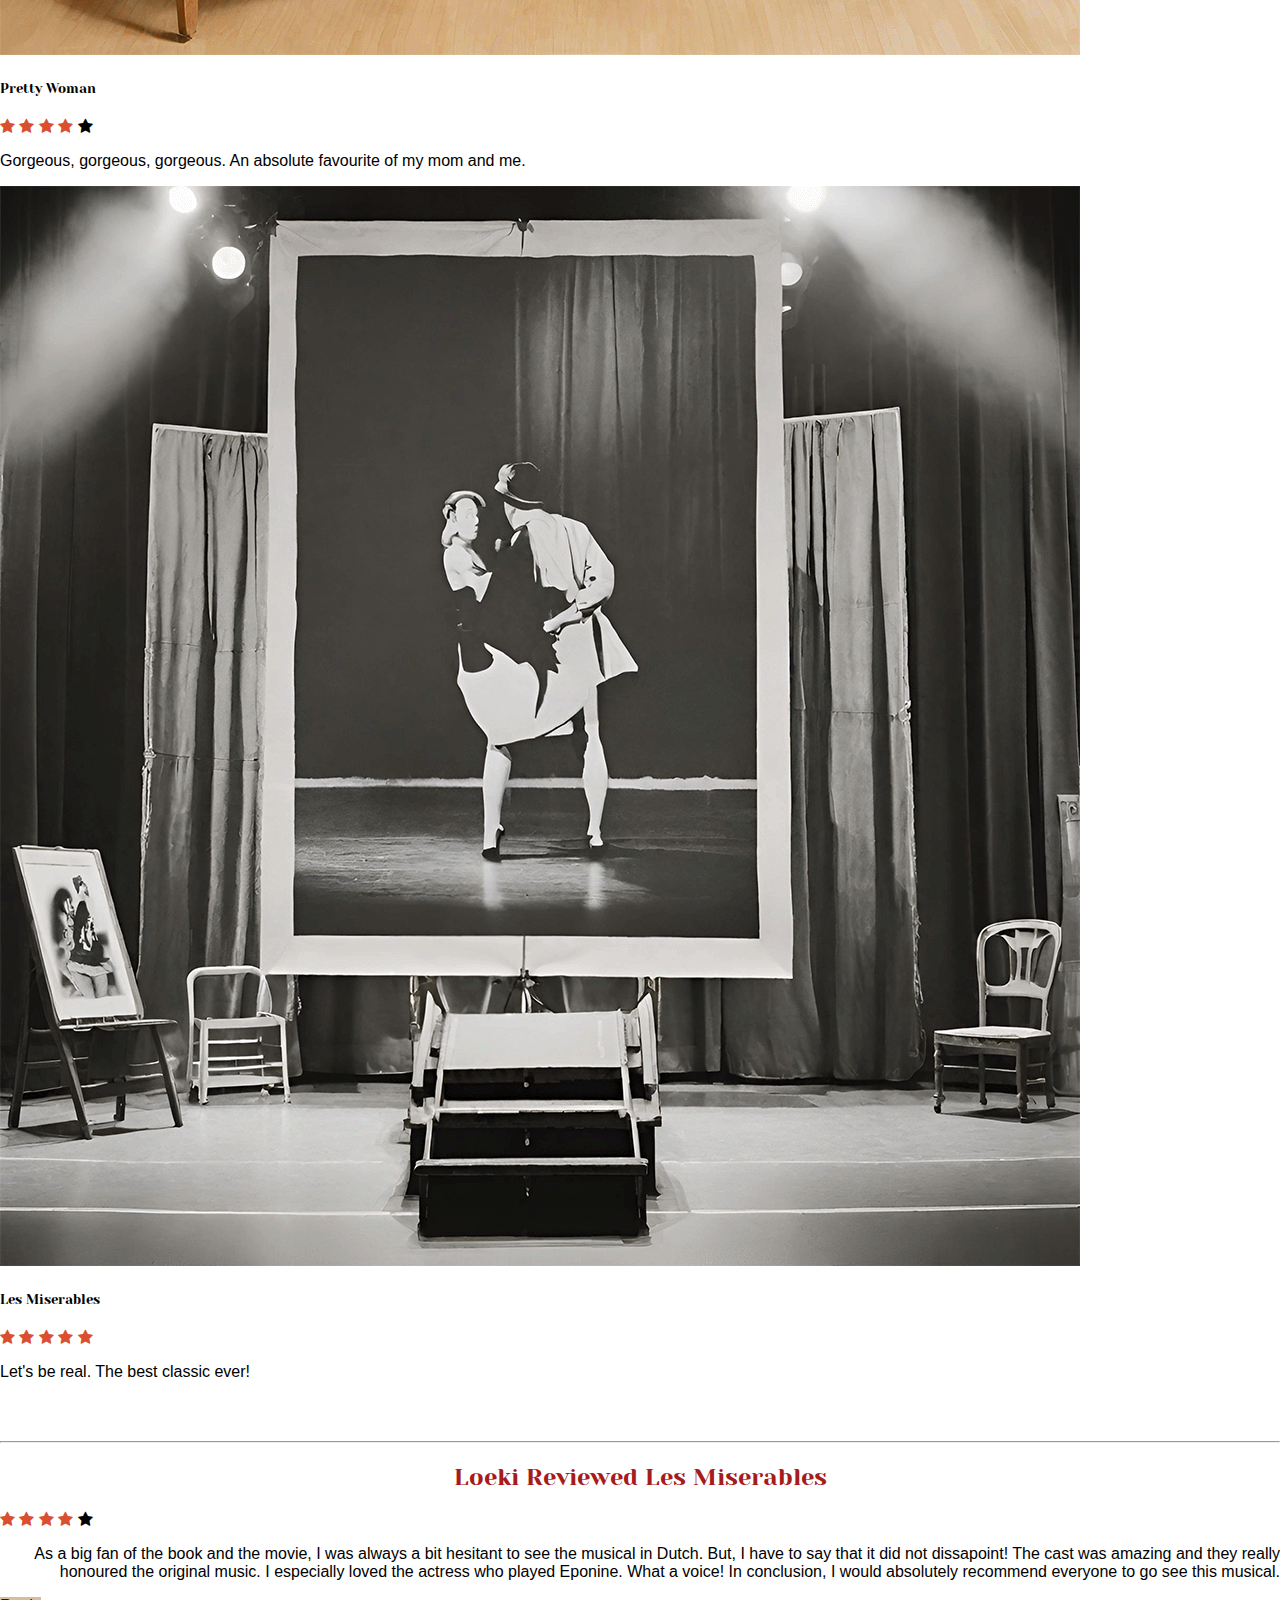
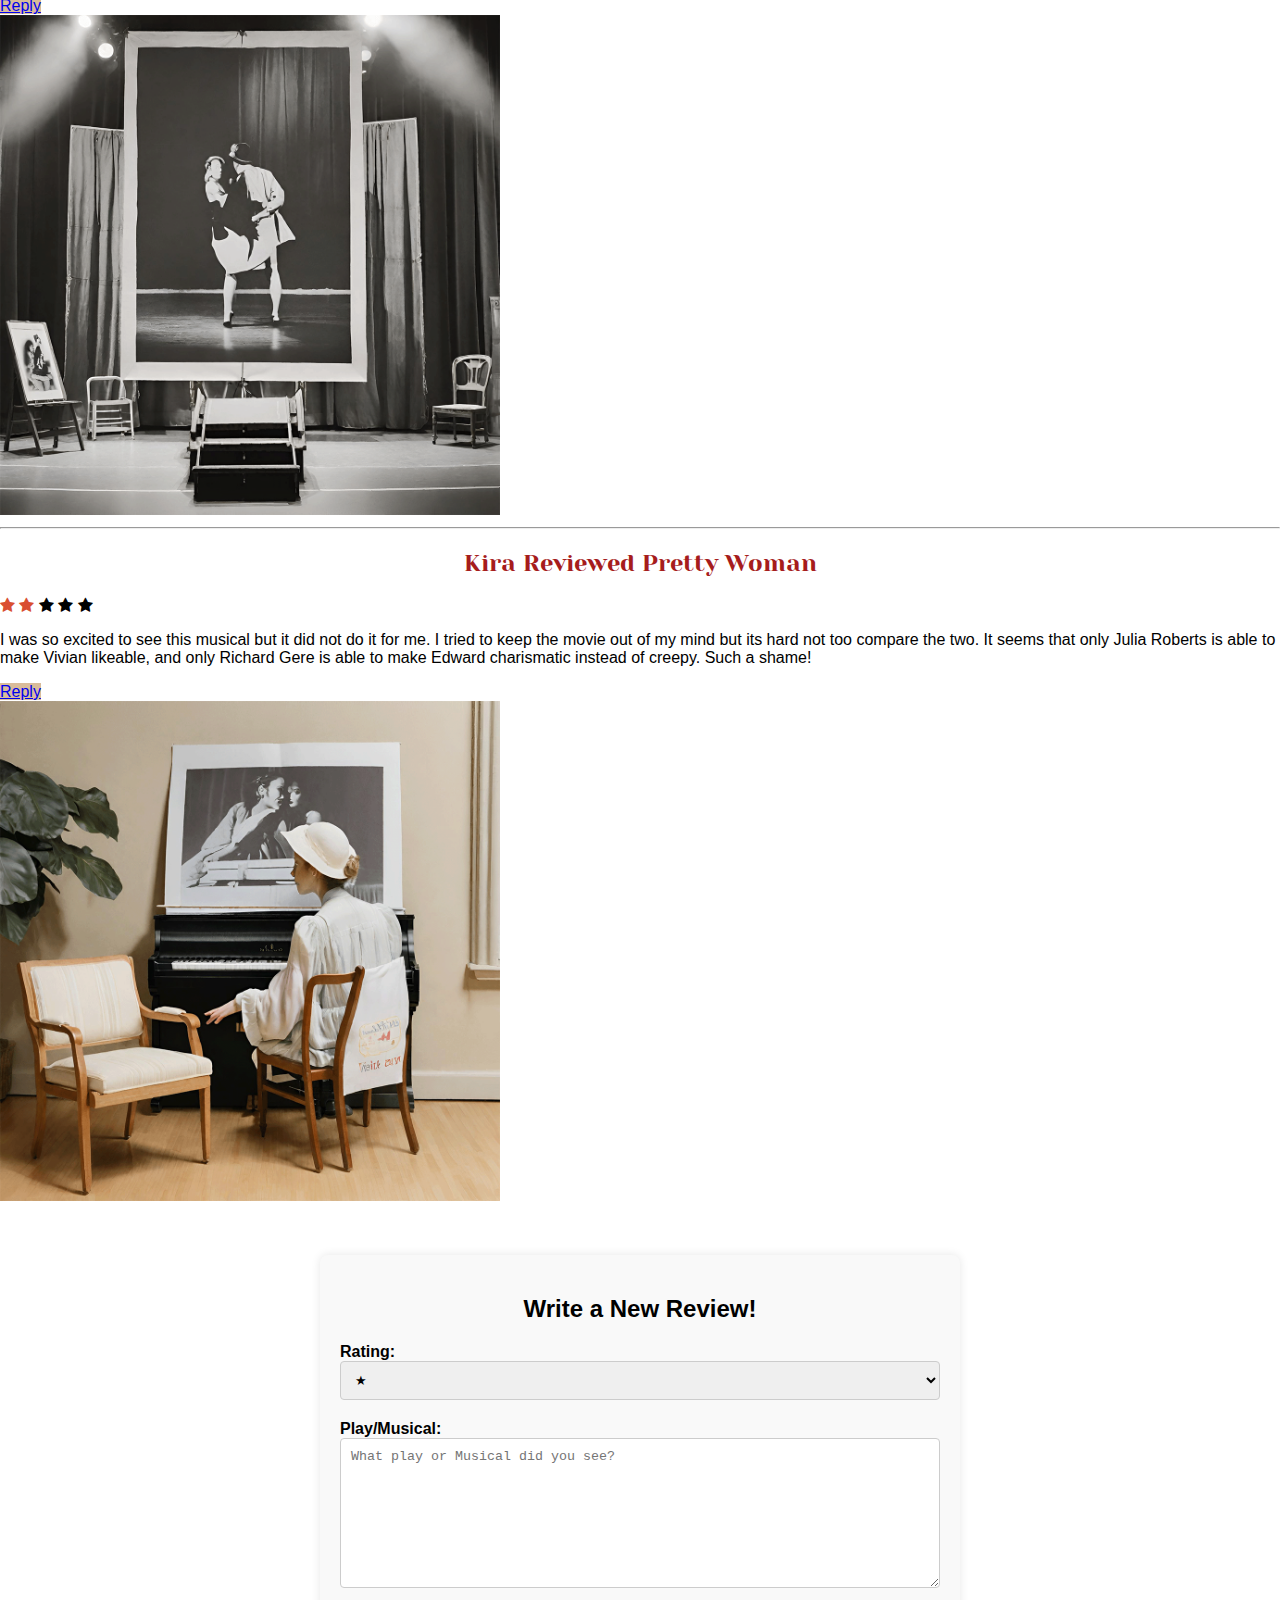
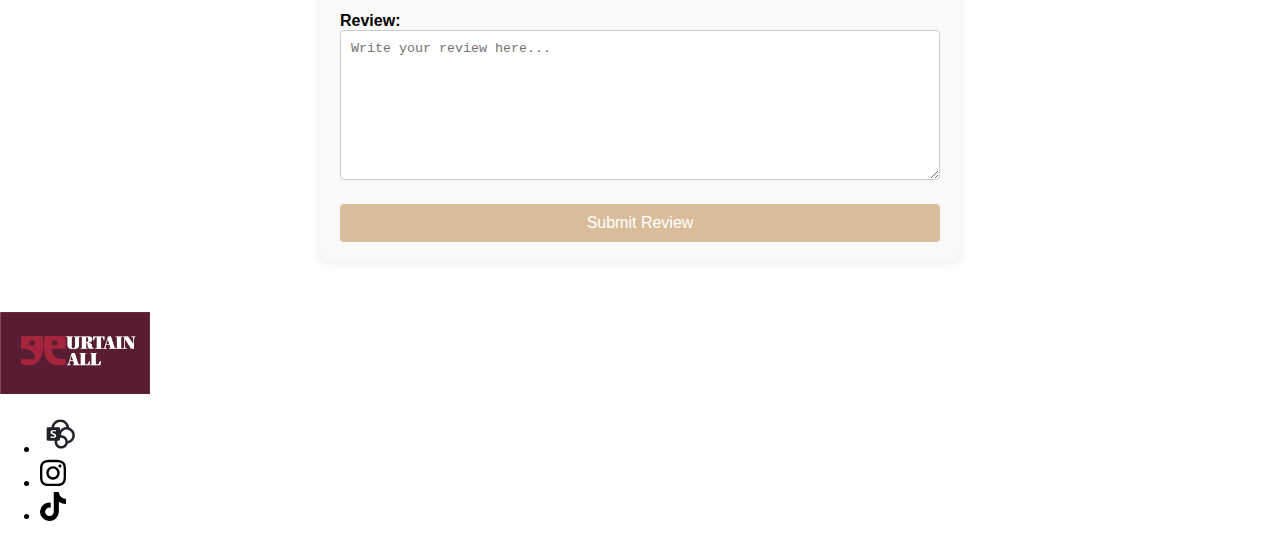
<file: profile.html>
<!doctype html>
<html lang="en" class="h-100">
  <head>
    <meta charset="utf-8">
    <meta name="viewport" content="width=device-width, initial-scale=1">

    <!-- Bootstrap CSS -->
    <link href="https://cdn.jsdelivr.net/npm/bootstrap@5.2.3/dist/css/bootstrap.min.css" rel="stylesheet" integrity="sha384-rbsA2VBKQhggwzxH7pPCaAqO46MgnOM80zW1RWuH61DGLwZJEdK2Kadq2F9CUG65" crossorigin="anonymous">

    <!-- Own Styles -->
    <link rel="stylesheet" href="css/styles.css">
	  
	<!-- fond for headlines-->
	 	 <link rel="preconnect" href="https://fonts.googleapis.com">
		<link rel="preconnect" href="https://fonts.gstatic.com" crossorigin>
		<link href="https://fonts.googleapis.com/css2?family=Yeseva+One&display=swap" rel="stylesheet">  

    <!-- Bootstrap Javascript -->
    <script src="https://cdn.jsdelivr.net/npm/bootstrap@5.2.3/dist/js/bootstrap.bundle.min.js" integrity="sha384-kenU1KFdBIe4zVF0s0G1M5b4hcpxyD9F7jL+jjXkk+Q2h455rYXK/7HAuoJl+0I4" crossorigin="anonymous"></script>

    <title>Profile</title>

    <!-- Google Analytics code goes just below here (check PRJ4 Guide for details) -->

    <!-- End of Google Analytics code -->
    
  </head>
  <body class="h-100 d-flex flex-column">

    <!-- start Navigation bar -->
    <nav class="navbar navbar-expand-lg navbar-light">
      <div class="container-fluid">
        <a class="navbar-brand" href= "index.html">
        <img src= "images/logobig.png" width="150" alt="Curtain Call Logo">
        </a>
        <button class="navbar-toggler" type="button" data-bs-toggle="collapse" data-bs-target="#navbarSupportedContent" aria-controls="navbarSupportedContent" aria-expanded="false" aria-label="Toggle navigation">
          <span class="navbar-toggler-icon"></span>
        </button>
        <div class="collapse navbar-collapse" id="navbarSupportedContent">
          <ul class="navbar-nav ms-auto mb-2 mb-lg-0">
            <li class="nav-item">
              <a class="nav-link active yeseva-one-regular colorwhite" aria-current="page" href="index.html">Home</a>
            </li>
			  <li class="nav-item dropdown">
          <a class="nav-link dropdown-toggle yeseva-one-regular colorwhite" href="profile.html" role="button" data-bs-toggle="dropdown" aria-expanded="false">
            Profile
          </a>
          <ul class="dropdown-menu">
            <li><a class="dropdown-item yeseva-one-regular color2" href="profile.html">Profile</a></li>
            <li><a class="dropdown-item yeseva-one-regular color2" href="chat.html">Chat</a></li>
			<li><a class="dropdown-item yeseva-one-regular color2" href= "informational.html">Now Playing</a></li>  
			   </ul>
        	</li>
            <li class="nav-item">
				<a class="nav-link yeseva-one-regular colorwhite" href="corporate.html">Corporate</a>
				
		    </li>
          </ul>
        </div>
      </div>
  </nav>
    <!-- End of navigation bar -->
	  
	  
    <!-- A grid with 2 columns-->
     
  <main class="container-fluid my-2r">
      <div class="row justify-content-evenly">

		
        <!-- Column #1 -->
        <div class="col-sm-6 col-xl-5 col-xxl-4 container-fluid me-auto">
          <h2 class="w-20 border-bottom border-3 border-danger container-fluid me-auto yeseva-one-regular">
			  Profile</h2>
			
			<!-- start profile picture container -->
			<div class="row col-lg-12">
			<div class="portrait-container col-5 col-sm-4 col-md-3 col-lg-2">
			<img class="w-100 rounded-circle my-3 me-auto" src= "images/avatar 1.jpeg" alt="Avatar" width="160">
        </div>
		   <div class="col-12 col-sm-8 col-md-9 col-lg-10 my-3 header-content">
          <h1 class="fw-bolder textcolour1 textshadow yeseva-one-regular">Guusje Smits</h1>
          <h5 class="textcolour">   <font size="-1">Media and entertainment student with a passion for film, theatre and musicals &lt;3&nbsp;&nbsp;</font> </h5> 
        </div>
		  </div>
			<!-- end profile picture container -->

			
		  <h3 class="w-20 border-bottom border-3 border-danger container-fluid me-auto yeseva-one-regular"> Discounts</h3>
			 <link rel="stylesheet" href="css/styles.css">
			
			<br>
			
          <div class="progress discounts" role="progressbar" aria-label="Success example" aria-valuenow="25" aria-valuemin="0" aria-valuemax="100">
			 
  			<div class="progress-bar custom-color1 discounts" style="width: 75%"> Chasse Breda 75% </div> 
		</div> 
			
			
			<br>

			<div class="progress discounts" role="progressbar" aria-label="Info example" aria-valuenow="50" aria-valuemin="0" aria-valuemax="100">
 			 <div class="progress-bar custom-color2" style="width: 50%">Beatrix Theater Utrecht 50%</div>
		</div>
		 
			<br>
			
	<div class="progress discounts" role="progressbar" aria-label="Warning example" aria-valuenow="75" aria-valuemin="0" aria-valuemax="100">
  <div class="progress-bar custom-color3" style="width: 60%"> DeLaMAr Theater Amsterdam 60% </div>
</div>
			
			<br>
			
	<div class="progress discounts" role="progressbar" aria-label="Danger example" aria-valuenow="100" aria-valuemin="0" aria-valuemax="100">
  <div class="progress-bar custom-color4" style="width: 95%">Circustheater Scheveningen 95%</div>
	</div>
        </div>
		  
        <!-- Column #2 -->
		  <!-- card 1 -->
        <div class="col-sm-6 col-xl-5 col-xxl-4 ms-auto">
          <h2 class="w-100 border-bottom border-3 border-danger yeseva-one-regular">Your Recent Reviews</h2>
          <div class="card mb-3" style="max-width: 540px;">
  		<div class="row g-0">
   			 <div class="col-md-4">
   		   <img src= "images/theatreimage1.png" class="img-fluid rounded-start" alt="mammamia">
		  </div>
  			  <div class="col-md-8">
    			  <div class="card-body">
     		   <h5 class="card-title yeseva-one-regular">The Lady in the Portrait&nbsp;</h5>
					  <link rel="stylesheet" href="https://cdnjs.cloudflare.com/ajax/libs/font-awesome/4.7.0/css/font-awesome.min.css">
<span class="fa fa-star checked"></span>
<span class="fa fa-star checked"></span>
<span class="fa fa-star checked"></span>
<span class="fa fa-star checked"></span>
<span class="fa fa-star checked"></span>
     		   <p class="card-text"> I recently saw this play and I loved it so much. Amazing actors, music and set design. I was crying as the curtain fell! </p>
			    </div>
		  </div>
		    </div>
		  </div>
			 <!-- card 2 -->
		  <div class="card mb-3" style="max-width: 540px;">
  			<div class="row g-0">
  		  <div class="col-md-4">
    		  <img src= "images/theatreimage3.png" class="img-fluid rounded-start" alt="prettywoman">
  			  </div>
  			  <div class="col-md-8">
    		  <div class="card-body">
      		  <h5 class="card-title yeseva-one-regular">Pretty Woman</h5>
				  <link rel="stylesheet" href="https://cdnjs.cloudflare.com/ajax/libs/font-awesome/4.7.0/css/font-awesome.min.css">
<span class="fa fa-star checked"></span>
<span class="fa fa-star checked"></span>
<span class="fa fa-star checked"></span>
<span class="fa fa-star checked"></span>
<span class="fa fa-star"></span>
      		  <p class="card-text">Gorgeous, gorgeous, gorgeous. An absolute favourite of my mom and me. </p>
    		  </div>
   			 </div>
 			 </div>
			</div>
			
			 <!-- card 3-->
		  <div class="card mb-3" style="max-width: 540px;">
  			<div class="row g-0">
  		  <div class="col-md-4">
    		  <img src= "images/theatreimage2.png" class="img-fluid rounded-start" alt="lesmis">
  			  </div>
  			  <div class="col-md-8">
    		  <div class="card-body">
      		  <h5 class="card-title yeseva-one-regular">Les Miserables</h5>
				  <link rel="stylesheet" href="https://cdnjs.cloudflare.com/ajax/libs/font-awesome/4.7.0/css/font-awesome.min.css">
<span class="fa fa-star checked"></span>
<span class="fa fa-star checked"></span>
<span class="fa fa-star checked"></span>
<span class="fa fa-star checked"></span>
<span class="fa fa-star checked"></span>
      		  <p class="card-text">Let's be real. The best classic ever!</p>
    		  </div>
   			 </div>
 			 </div>
			</div>
        </div>

      </div>
    </main>
    <!-- End of the grid with columns -->

	<br>
	<br>
	
	<!-- start columns -->
	
	<div class="container text-center">
  <div class="row align-items-center">
   
	
	<!-- start friend reviews -->
	<hr class="featurette-divider">

    <div class="row featurette">
      <div class="col-md-7">
        <h2 class="featurette-heading fw-normal lh-1 yeseva-one-regular" style="color: #A61C1C">Loeki Reviewed Les Miserables</h2>
		 <link rel="stylesheet" href="https://cdnjs.cloudflare.com/ajax/libs/font-awesome/4.7.0/css/font-awesome.min.css">
<span class="fa fa-star checked"></span>
<span class="fa fa-star checked"></span>
<span class="fa fa-star checked"></span>
<span class="fa fa-star checked"></span>
<span class="fa fa-star"></span>
<p class="lead fst-italic textalignright"> As a big fan of the book and the movie, I was always a bit hesitant to see the musical in Dutch. But, I have to say that it did not dissapoint! The cast was amazing and they really honoured the original music. I especially loved the actress who played Eponine. What a voice! In conclusion, I would absolutely recommend everyone to go see this musical.</p> <div class="d-grid gap-2 d-md-flex signupbutton">
			<a href= "chat.html" class="btn btn-secondary backgroundcolor3" tabindex="-1" role="button" aria-disabled="true">Reply</a>
				</div>
		</div>
		
		
      <div class="col-md-5">
        <img src= "images/theatreimage2.png" alt="lesmis" class="bd-placeholder-img bd-placeholder-img-lg featurette-image img-fluid mx-auto home-img-custom" width="500" height="500">
      </div>
    </div>
	</div>
	</div>
	  
	<hr class="featurette-divider">
	
		<div class="row featurette">
      <div class="col-md-7 order-md-2">
        <h2 class="featurette-heading fw-normal lh-1 yeseva-one-regular" style="color: #A61C1C">Kira Reviewed Pretty Woman</h2>
		  <link rel="stylesheet" href="https://cdnjs.cloudflare.com/ajax/libs/font-awesome/4.7.0/css/font-awesome.min.css">
<span class="fa fa-star checked"></span>
<span class="fa fa-star checked"></span>
<span class="fa fa-star"></span>
<span class="fa fa-star"></span>
<span class="fa fa-star"></span>
        <p class="lead fst-italic"> I was so excited to see this musical but it did not do it for me. I tried to keep the movie out of my mind but its hard not too compare the two. It seems that only Julia Roberts is able to make Vivian likeable, and only Richard Gere is able to make Edward charismatic instead of creepy. Such a shame! </p>
			<div class="d-grid gap-2 d-md-flex signupbutton">
			<a href= "chat.html" class="btn btn-secondary backgroundcolor3" tabindex="-1" role="button" aria-disabled="true">Reply</a>
				</div>
      </div>
			
      <div class="col-md-5 order-md-1">
        <img src= "images/theatreimage3.png" alt="prettwoman" class="bd-placeholder-img bd-placeholder-img-lg featurette-image img-fluid mx-auto home-img-custom" width="500" height="500" >
		  
      </div>
    </div>
	
	<!-- end friend review -->
	
	 <div class="col-lg-12">
    <!-- start review column -->
		<div class="reviewcontainer">
  <h2>Write a New Review!</h2>
  <form action="#" method="post">
    <label for="stars">Rating:</label>
    <select id="stars" name="stars">
      <option value="1">★</option>
      <option value="2">★★</option>
      <option value="3">★★★</option>
      <option value="4">★★★★</option>
      <option value="5">★★★★★</option>
    </select>
	   <label for="review">Play/Musical:</label>
    <textarea id="play:" name="Play" placeholder="What play or Musical did you see?" required></textarea>
   <label for="review">Review:</label>
    <textarea id="review" name="review" placeholder="Write your review here..." required></textarea>
    <button type="submit" class="submit-btn backgroundcolor3">Submit Review</button>
  </form>
			</div>
</div>
	
	<!-- A footer with socials -->
    <footer class="shadow-lg mt-auto py-4 bg-body footercolor container-fluid">
      <div class="container d-flex justify-content-between align-items-center">
       	 <img src= "images/logobig.png" width="150" alt="Curtain Call Logo">

				
        <ul class="list-unstyled d-flex align-items-center opacity-100">

          <li>
            <a href="https://edubuas.sharepoint.com/:u:/r/teams/BrandDevelopment63/SitePages/CollabHome.aspx?csf=1&web=1&share=EftxpCf3oV5Lsox6G2ebNEUBhnBgPvCFmPnzCgObrO5xLg&e=sQX7Iv" target="_blank">
              <img class="m-2" src= "images/sharepoint.svg" alt="Follow us on YouTube" width="40">
            </a>
          </li>
          <li>
            <a href="https://www.instagram.com/curtaincall_web?igsh=MThmZjIyaHlqbmw3aw%3D%3D&utm_source=qr" target="_blank">
              <img class="m-2" src="images/instagram.svg" alt="Follow us on Instagram" width="26">
            </a>
          </li>
          <li>
            <a href="https://www.tiktok.com/@curtaincall_web?_t=8l24Fewoeye&_r=1" target="_blank">
              <img class="m-2" src="images/tiktok.svg" alt="Follow us on TikTok" width="26">
            </a>
          </li>
        </ul>
      </div>
    </footer>
    <!-- End of the footer -->
  

  </body>
</html>
</file>
<file: css/styles.css>
/* Google Font josefin sans */

@import url('https://fonts.googleapis.com/css2?family=Josefin+Sans:ital,wght@0,300;1,300&display=swap');

/* Changing the main font and background colour */

body {
  font-family: "Josefin Sans", sans-serif;
  font-optical-sizing: auto;
  font-weight: 400;
  font-style: normal;
	background-color: #FFFFFF;
}

/* Changing the background colour for the header */

header {
	background-color: #A6243C;
}


.yeseva-one-regular {
  font-family: "Yeseva One", serif;
  font-weight: 400;
  font-style: normal;
}

/* custom color discounts */
.custom-color1 {
  background-color: #A6243C 
}

.custom-color2 {
  background-color: #591D33
}

.custom-color3 {
  background-color: #D94F30
}

.custom-color4 {
  background-color: #A61C1C
}


/* Changing the background color for the navigation bar */

.navbar {
	background-color: #591D33;
	text-decoration-color: #000000;
}

.footercolor {
	background-color:#FFFFFF !important;
}
.signupbutton {
	align-content: center !important
}

/* Effect on social media buttons */

footer a:hover {
	opacity: .5;
}

/* Corporate navbar */

#navbar-corporate a.active {
	color: #D9BC9A;
	font-weight: bold;
}

/* Hero Section */

.white-shadow {
	text-shadow: -.01em -.01em .01em white,
		.02em .02em .02em white,
		0 0 .2em white,
		0 0 .5em white;
}

.textcolorwhite {color: white;
}

.herosection {
	background-image: url( "../images/wallpapernew.png");
	background-size: cover;
	height: 100vh;
	text-align: left;
	text-align: center;
	margin-left: auto
}

.herosection-information {
	background-image: url( "../images/theatercarousel2.png");
	height: 60vh;
	text-align: left;
	text-align: center;
	margin-left: auto
}

.textcolourhero {
	content: "CONNECT";
	color: #591D33;
}

.textsize {
	font-weight: 800
}

.textsize2 {
	font-weight: +2
}

.textsize4 {
	font-weight: +4
}

.textalignleft {
	text-align: left
}

.textaligncenter {
	text-align: center
}

.textalignright {
	text-align: right
}

/* all colors from our style guide for backgrounds */ 

.backgroundcolor1 {
	background-color:  #A6243C !important
}

.backgroundcolor2 {
	background-color: #591D33 !important
}

.backgroundcolor3 {
	background-color:#D9BC9A !important
}

.backgroundcolor4 {
	background-color: #D94F30 !important
}

.backgroundcolor5 {
	background-color: #A61C1C !important
}

/* colors */

.color1 {
	color:  #A6243C !important
}

.color2 {
	color: #591D33 !important
}

.color3 {
	color:#D9BC9A !important
}

.color4 {
	color: #D94F30!important
}

.color5 {
	color: #A61C1C !important
}

.colorwhite {
	color: #FFFFFF!important
}


/* text */

.centretext {
	 text-align: center;
}

/*profilehtml */

.discounts {
	height: 50px
}

.border-bottom {
  border: #A61C1C
}


/* value cards */

.card-container {
  display: flex;
  flex-wrap: wrap;
	align-items: center;
}

.card {
  flex: 0 0 auto;
  margin-right: 10px; /* Adjust as needed */
}

/* align center*/
.aligncenter { 
    display: flex; 
    justify-content: center;
    align-items: center;
    height: 100vh; 
}

/* rating */
.checked {
  color: #D94F30;
}

/* Chat containers */
.chatcontainer {
  border: 2px solid #dedede;
  background-color: #f1f1f1;
  border-radius: 5px;
  padding: 10px;
  margin: 10px 0;
}

/* Darker chat container */
.darker {
  border-color: #ccc;
  background-color: #ddd;
}

/* Clear floats */
.chatcontainer::after {
  content: "";
  clear: both;
  display: table;
}

/* Style images */
.chatcontainer img {
  float: left;
  max-width: 60px;
  width: 100%;
  margin-right: 20px;
  border-radius: 50%;
}

/* Style the right image */
.chatcontainer img.right {
  float: right;
  margin-left: 20px;
  margin-right:0;
}

/* Style time text */
.time-right {
  float: right;
  color: #aaa;
}

/* Style time text */
.time-left {
  float: left;
  color: #999;
}


/* reviews */
body {
    font-family: Arial, sans-serif;
    margin: 0;
    padding: 0;
  }
  .reviewcontainer {
    max-width: 600px;
    margin: 50px auto;
    padding: 20px;
    background-color: #f9f9f9;
    border-radius: 8px;
    box-shadow: 0 0 10px rgba(0, 0, 0, 0.1);
  }
  h2 {
    text-align: center;
  }
  label {
    display: block;
    font-weight: bold;
  }
  select, textarea {
    width: 100%;
    padding: 10px;
    margin-bottom: 20px;
    border: 1px solid #ccc;
    border-radius: 4px;
    box-sizing: border-box;
  }
  textarea {
    height: 150px;
  }
  .submit-btn {
    display: block;
    width: 100%;
    padding: 10px;
    background-color: #007bff;
    color: #fff;
    border: none;
    border-radius: 4px;
    cursor: pointer;
    font-size: 16px;
  }
  .submit-btn:hover {
    background-color: #0056b3;
  }
</file>
